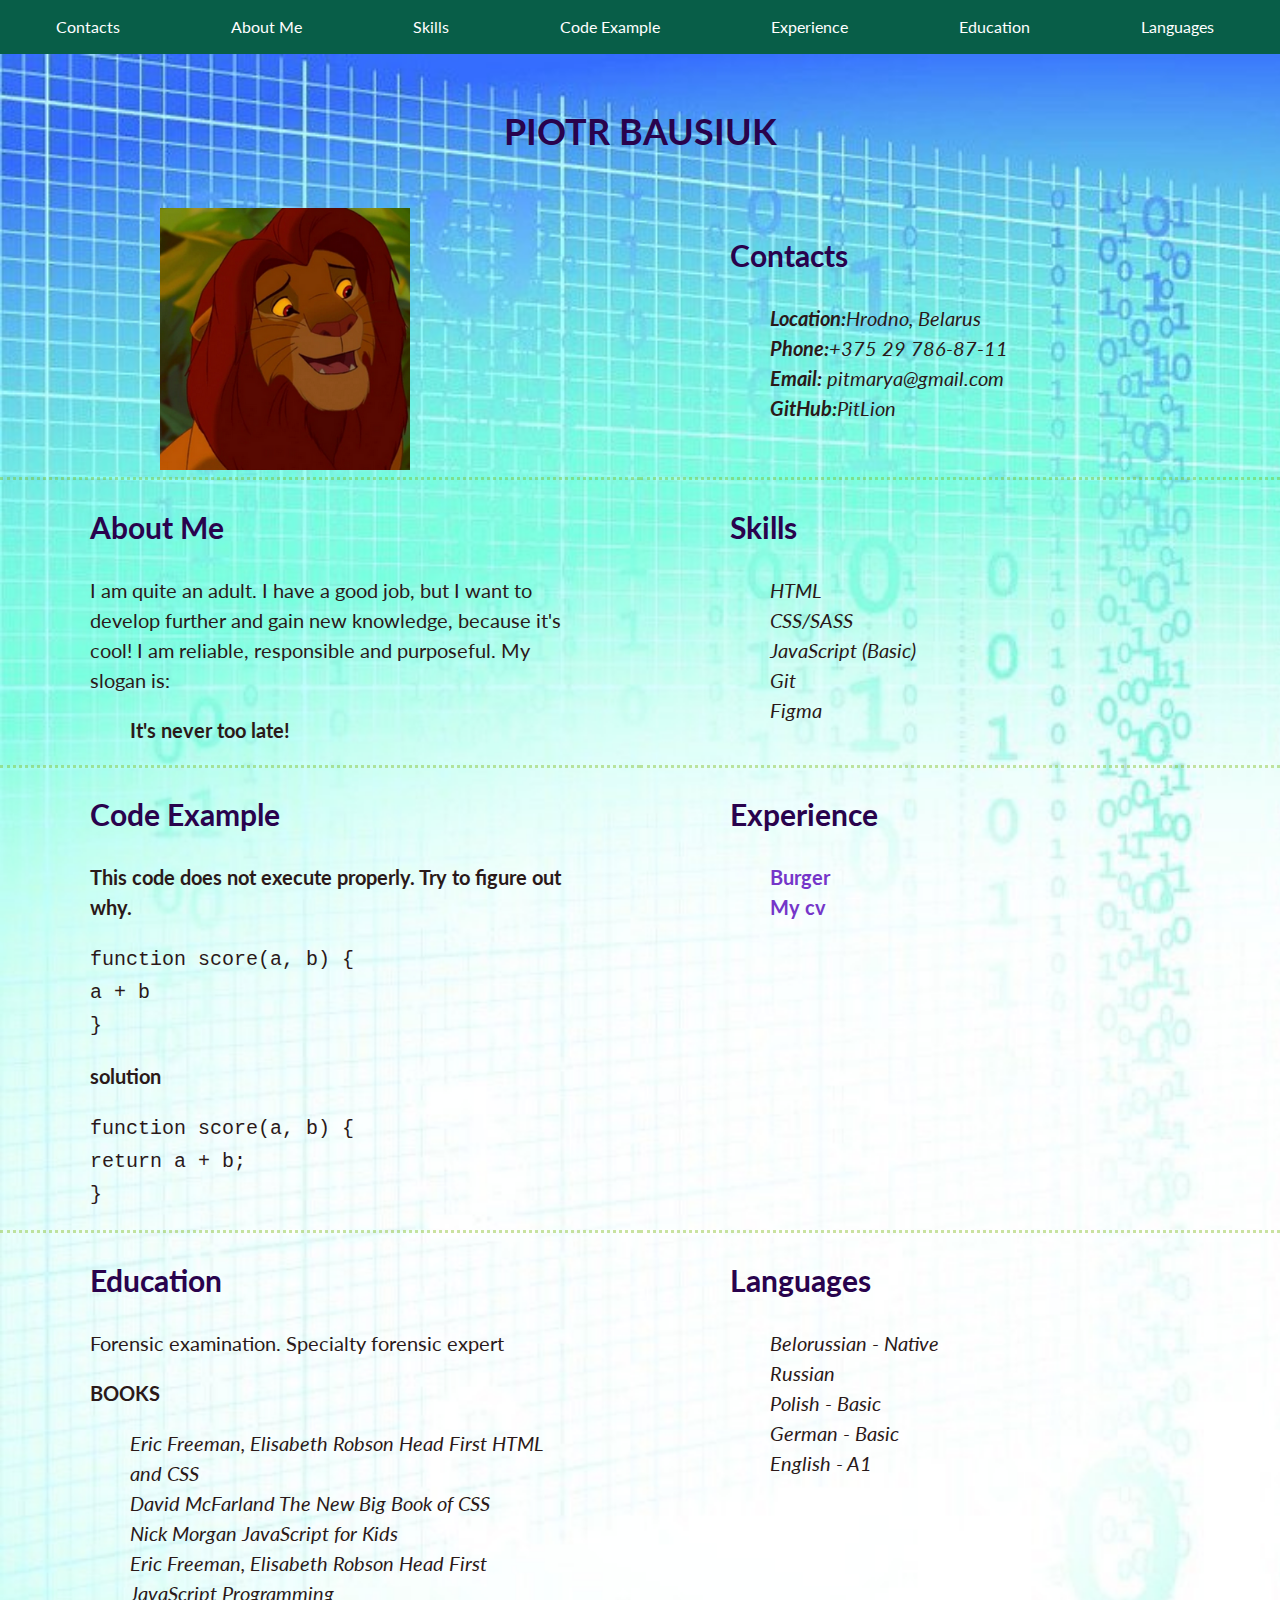
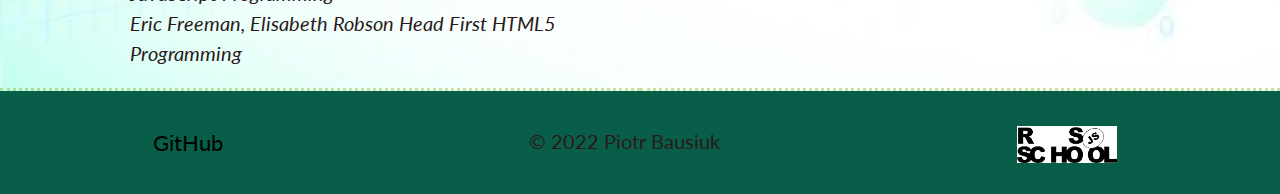
<file: index.html>
<!DOCTYPE html>
<html lang="en">
  <head>
    <meta charset="UTF-8">
	<meta http-equiv="X-UA-Compatible" content="IE=edge">
	<meta name="viewport" content="width=device-width, initial-scale=1.0">
	<link rel="stylesheet" href="style.css">
	<link rel="icon" href="images/favicon.ico">
	<link rel="preconnect" href="https://fonts.googleapis.com">
	<link rel="preconnect" href="https://fonts.gstatic.com" crossorigin>
	<link href="https://fonts.googleapis.com/css2?family=Lato:ital,wght@0,400;0,700;1,400&display=swap" rel="stylesheet">
	<title>cv</title>
  </head>

  <body>
    <div class="wrapper">
	  <header class="header">
		<nav class="link">
		  <a href="#contacts">Contacts</a>
		  <a href="#about-me" >About Me</a>
		  <a href="#skills">Skills</a>
		  <a href="#code">Code Example</a>
		  <a href="#experience">Experience</a>
		  <a href="#education">Education</a>
		  <a href="#languages">Languages</a>
		</nav>
	  </header>

      <main class="main">
	    <h1>PIOTR BAUSIUK</h1>
		<div class="container">
		  <div class="section">
		    <img src="img/avatar.png" alt="Lion" width="320">
		  </div>

		  <section class="section" id="contacts">
		    <h2>Contacts</h2>
            <ul class="list-items">
			  <li><span class="bold">Location:</span>Hrodno, Belarus</li>
			  <li><span class="bold">Phone:</span>+375 29 786-87-11</li>
			  <li><span class="bold">Email:</span> pitmarya@gmail.com</li>
			  <li><span class="bold">GitHub:</span>PitLion</li>
			</ul>
		  </section>

		  <section class="section" id="about-mee">
		    <h2>About Me</h2>
            <p>I am quite an adult. I have a good job, but I want to develop further and gain new knowledge, because it's cool!
			I am reliable, responsible and purposeful. My slogan is:</p>
            <blockquote class="slogan"><span class="bold">It's never too late!</span></blockquote>
		  </section>

		  <section class="section" id="skills">
		    <h2>Skills</h2>
            <ul class="list-items">
			  <li>HTML</li>
			  <li>CSS/SASS</li>
			  <li>JavaScript (Basic)</li>
			  <li>Git</li>
			  <li>Figma</li>
			</ul>
		  </section>

		  <section class="section" id="code">
		    <h2>Code Example</h2>
            <p><span class="bold">This code does not execute properly. Try to figure out why.</span></p>
			<p>
			  <code>function score(a, b) {<br>a + b<br>}</code>
			</p>
			<p><span class="bold">solution</span></p>
			<p>
			  <code>function score(a, b) {<br>return a + b;<br>}</code>
			</p>
		  </section>

		  <section class="section" id="experience">
		    <h2>Experience</h2>
			<ul class="list">
			  <li>
				<a href="https://pitlion.github.io/Burger/">Burger</a>
			  </li>
			  <li>
				<a href="https://pitlion.github.io/rsschool-cv/cv">My cv</a>
			  </li>
			</ul>
		  </section>

		  <section class="section" id="education">
		    <h2>Education</h2>
			<p>Forensic examination. Specialty forensic expert</p>
            <p><span class="bold">BOOKS</span></p>
            <ul class="list-items">
			  <li>Eric Freeman, Elisabeth Robson Head First HTML and CSS</li>
			  <li>David McFarland The New Big Book of CSS</li>
			  <li>Nick Morgan JavaScript for Kids</li>
			  <li>Eric Freeman, Elisabeth Robson Head First JavaScript Programming</li>
			  <li>Eric Freeman, Elisabeth Robson Head First HTML5 Programming</li>
			</ul>
		  </section>

		  <section class="section" id="languages">
		    <h2>Languages</h2>
            <ul class="list-items">
			  <li>Belorussian - Native</li>
			  <li>Russian</li>
			  <li>Polish - Basic</li>
			  <li>German - Basic</li>
			  <li>English - A1</li>
			</ul>
		  </section>
		</div>
	  </main>

	  <footer class="footer">
      <ul class="footer-list">
		  <li>
			<a class="footer-link" href="https://github.com/PitLion">GitHub</a>
		  </li>
		  <li class="time">&copy; 2022 Piotr Bausiuk</li>
		  <li>
			<a class="footer-link" href="https://rs.school/js/"><img src="img/rsschool.png" alt=""></a>
		  </li>
	  </ul>
	  </footer>
	</div>
  </body>
</html>
</file>
<file: style.css>
* {
 box-sizing: border-box;
}

body {
 margin: 0;
 font-family: 'Lato', sans-serif;
 font-size: 20px;
 font-weight: 400;
 line-height: 1.5;
 color: #2b1919;
 background-color: rgb(231, 229, 229);
}

.wrapper {
 display: flex;
 flex-direction: column;
 justify-content: space-between;
 max-width: 1440px;
 margin: 0 auto;
 background-color: rgb(255, 255, 255);
}

.header,
.footer {
 background-color: rgb(8, 94, 72);
}

.main {
 background-image: url(img/Background.jpg);
 background-size: cover;
 background-color: rgb(207, 231, 223);
}

h1 {
 margin: 50px;
 font-size: 36px;
 font-weight: 700;
 text-align: center;
}

h1,
h2 {
 color: rgb(41, 3, 77);
}

.container {
 display: flex;
 flex-wrap: wrap;
 margin: 0 auto;
}

.section {
 width: 50%;
 padding: 0 65px 0 90px;
 border-bottom: 3px dotted rgba(126, 184, 19, 0.4);
}

@media (max-width: 768px) {
 .section {
  width: 100%;
 }
}

.link,
.footer-list {
 display: flex;
 justify-content: space-around;
 padding: 15px 5px;
}

a {
 margin-right: 10px;
 font-size: 16px;
 text-decoration: none;
 font-weight: 400;
 color: white;
 transition: color 0.5s;
}

.list a {
 font-size: 20px;
 font-weight: 700;
 color: rgb(117, 54, 201);
}

.footer-link {
 font-size: 22px;
 color: #000000;
}

a:hover,
.footer-link:hover {
 text-decoration: underline;
 color: rgb(187, 14, 14);
}

.section img {
 padding-left: 70px;
}

a img {
 width: 100px;
}

.list-items {
 font-style: italic;
}

ul {
 list-style-type: none;
}

.bold {
 font-weight: 700;
}
</file>
